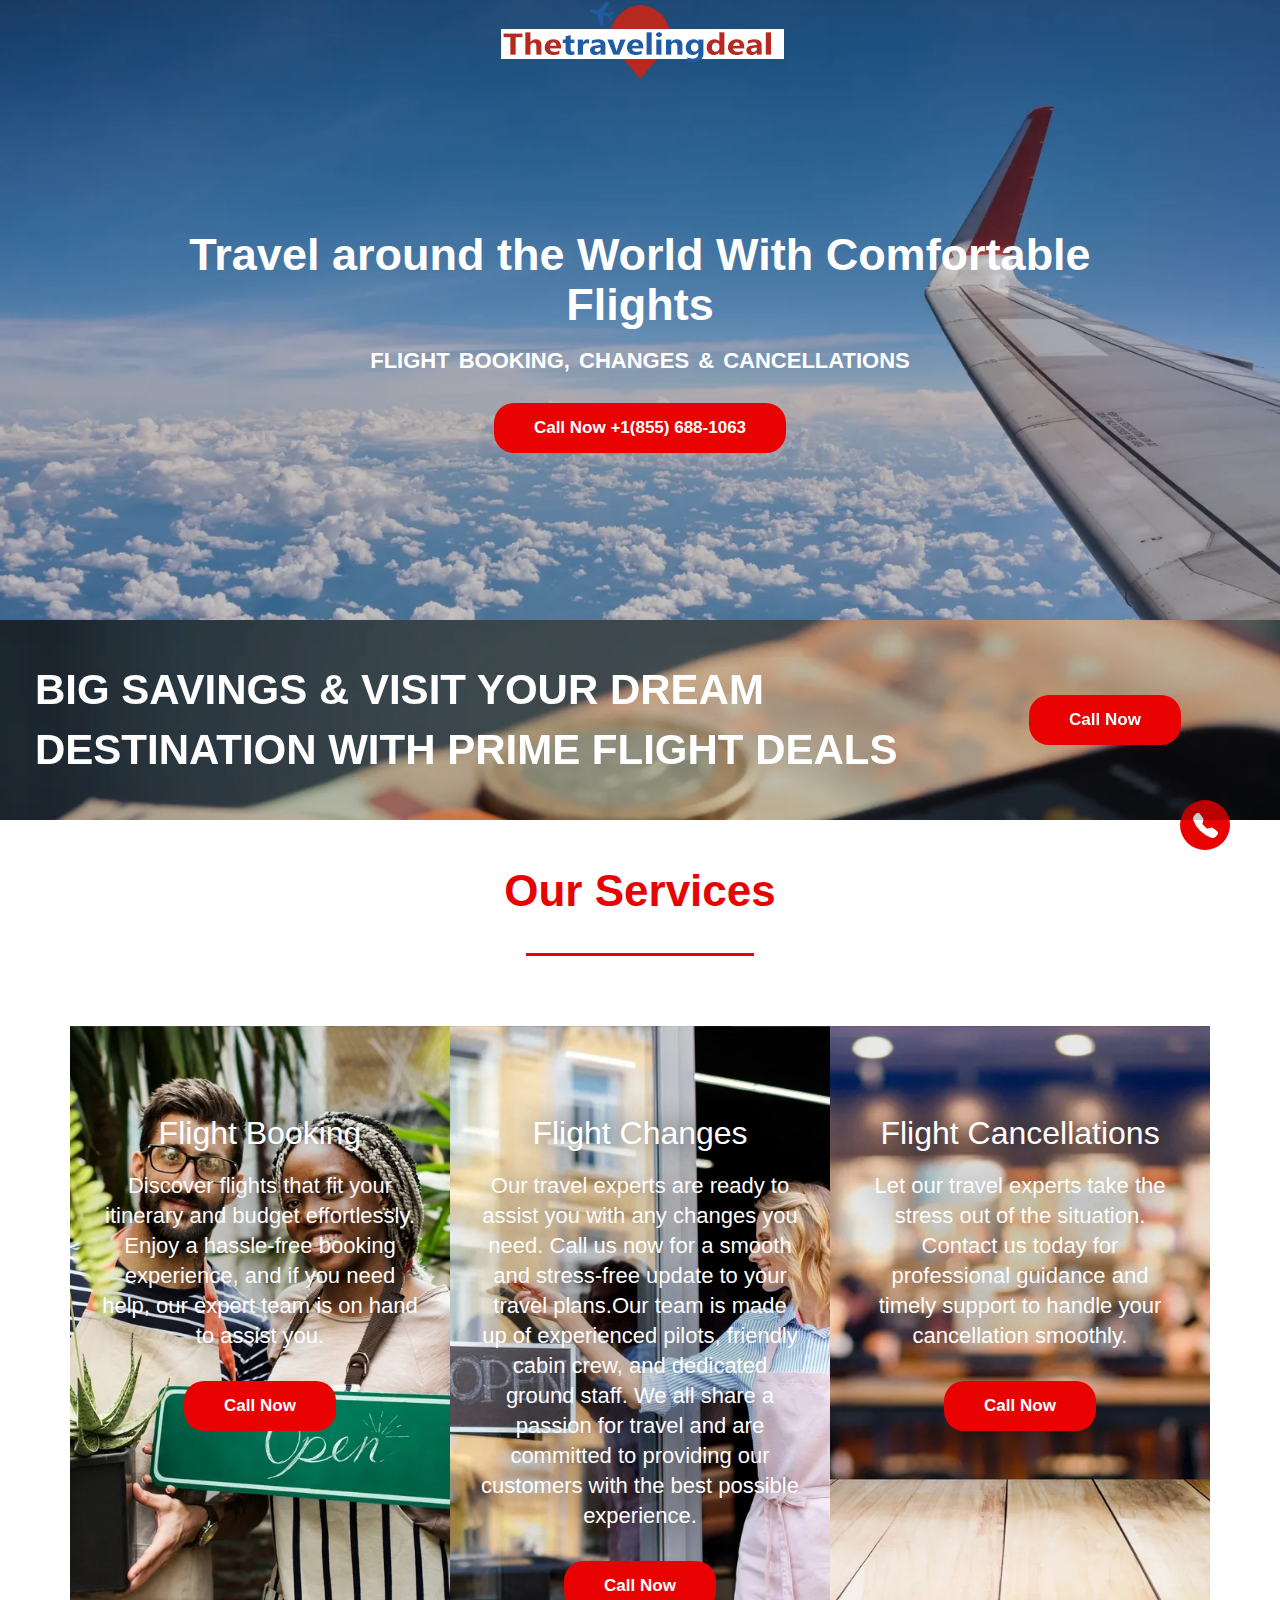
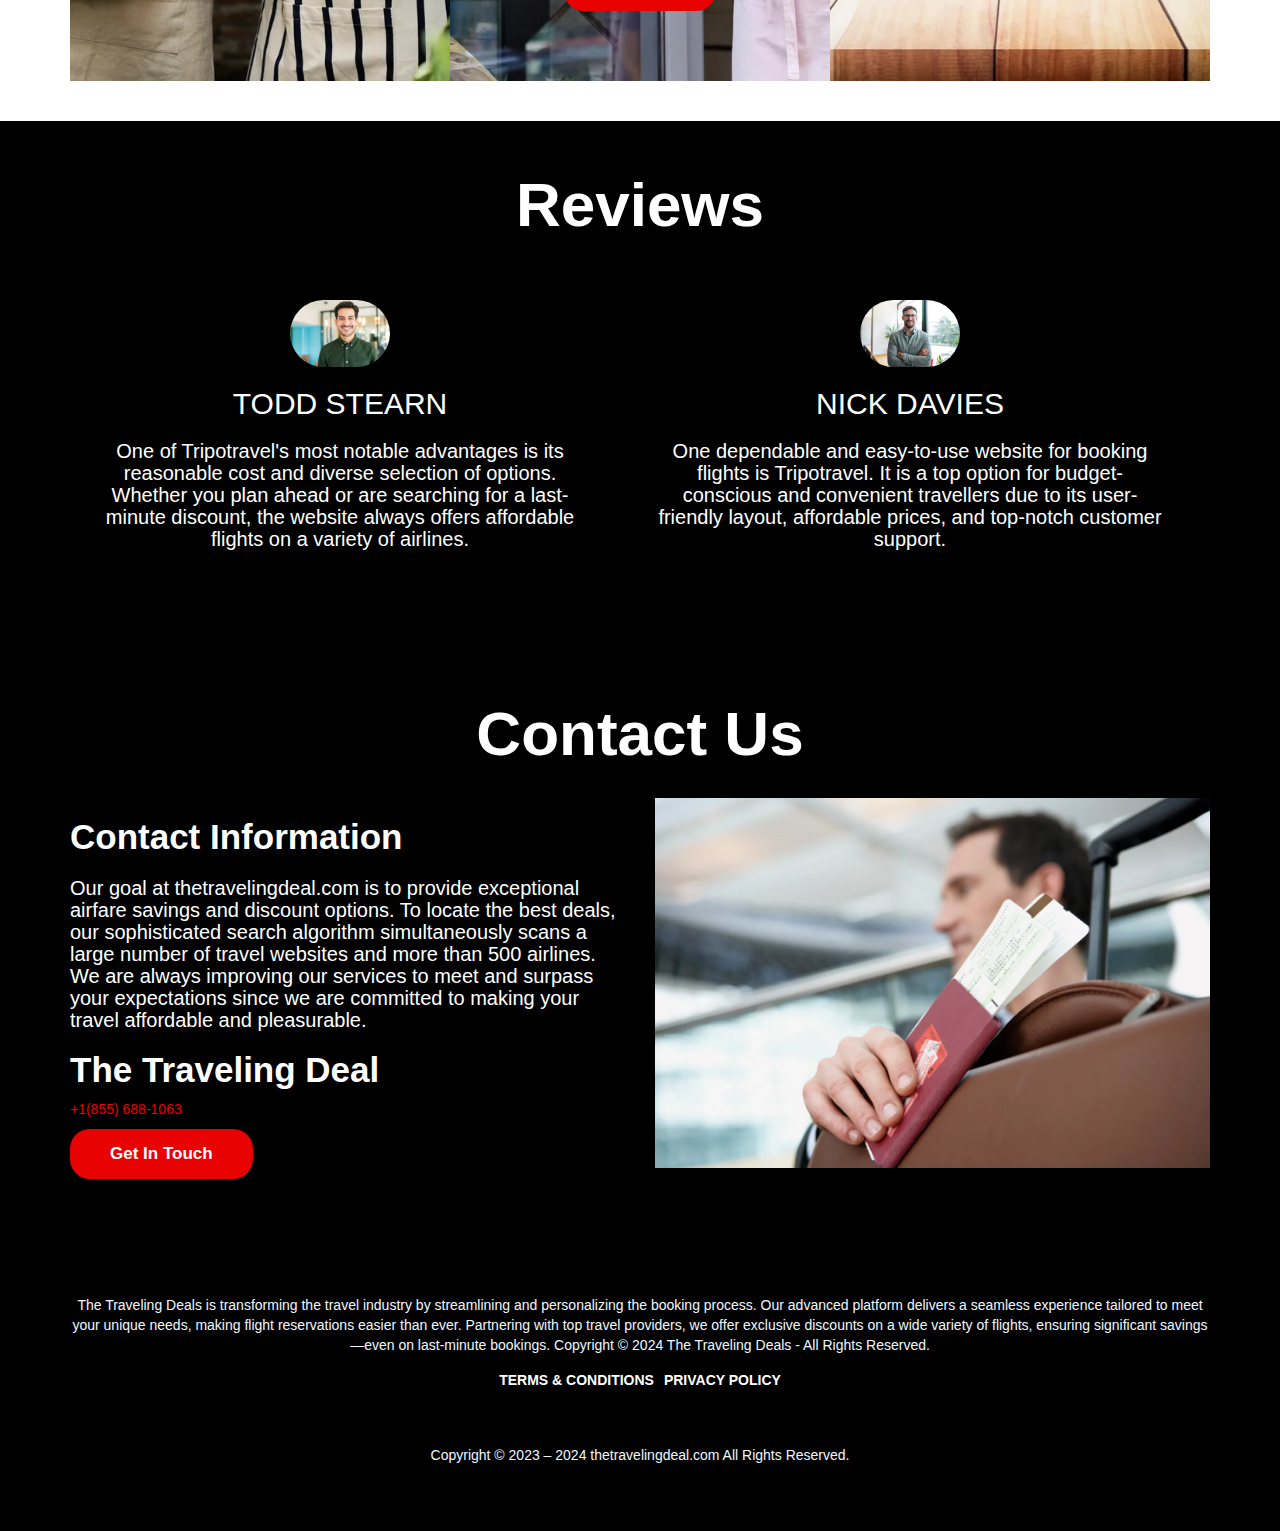
<file: index.html>
<!DOCTYPE html>
<html lang="en">
<head>
  <title>Bootstrap Example</title>
  <meta charset="utf-8">
  <meta name="viewport" content="width=device-width, initial-scale=1">
  <link rel="stylesheet" href="https://maxcdn.bootstrapcdn.com/bootstrap/3.4.1/css/bootstrap.min.css">
  <script src="https://ajax.googleapis.com/ajax/libs/jquery/3.7.1/jquery.min.js"></script>
  <script src="https://maxcdn.bootstrapcdn.com/bootstrap/3.4.1/js/bootstrap.min.js"></script>
  <link rel="stylesheet" href="style.css">


</head>
<body>

<div class="container-fluid hero">
    <div class="content">
        <img src="img/thetravelingdeal-logo.png">
        <h1>
            Travel around the World With Comfortable</br> Flights 
        </h1>
        <h2 style="font-size: 22px; letter-spacing: 0px;">
            FLIGHT BOOKING, CHANGES & CANCELLATIONS
        </h2>
        <a href="tel:+1(855) 688-1063">
            <button>
                Call Now +1(855) 688-1063
            </button>
        </a>
        
    </div>
 
</div>
<div class="container-fluid second-banner">
    <div class="row content2">
        <div class="col-md-9 col-xs-12 prime">
            BIG SAVINGS & VISIT YOUR DREAM DESTINATION WITH PRIME FLIGHT DEALS
        </div>
        <div class="col-md-3 col-xs-12 call">
            <a href="tel:+1(855) 688-1063">
                <button>Call Now</button>
            </a>
        </div>
    </div>
</div>


<div class="container about-us">
    <div class="about">
        Our Services 
    </div>
    <div class="divider">
    </div>
    <div class="row section-new">
        <div class="col-sm-4 our-story">
            <div class="content3">
                <h1>Flight Booking</h1>
            <h3>
                Discover flights that fit your itinerary and budget effortlessly. Enjoy a hassle-free booking experience, and if you need help, our expert team is on hand to assist you.
            </h3>
            <a href="tel:+1(855) 688-1063">
                <button>
                    Call Now
                </button>
            </a>

            </div>
            
        
        </div>
        <div class="col-sm-4 our-story" style="background-image: url(img/3.webp);">
            <div class="content3">
                <h1>Flight Changes</h1>
            <h3>Our travel experts are ready to assist you with any changes you need. Call us now for a smooth and stress-free update to your travel plans.Our team is made up of experienced pilots, friendly cabin crew, and dedicated ground staff. We all share a passion for travel and are committed to providing our customers with the best possible experience.
            </h3>
            <a href="tel:+1(855) 688-1063">
                <button>
                    Call Now
                </button>
            </a>

            </div>
            
        
        </div>
        <div class="col-sm-4 our-story" style="background-image: url(img/4.webp);">
            <div class="content3">
                <h1>Flight Cancellations</h1>
            <h3>
                Let our travel experts take the stress out of the situation. Contact us today for professional guidance and timely support to handle your cancellation smoothly.
            </h3>
            <a href="tel:+1(855) 688-1063">
                <button>
                    Call Now
                </button>
            </a>

            </div>
            
        
        </div>

    </div>
</div>



<section style="background-color: black; text-align: center;">
<div class="container history-us">
    <div class="history">
        Reviews
    </div>
    
    <div class="row tickets">
        <div class="col-sm-6">
            <img src="img/7.jpg" width="100px" style="border-radius: 400px;">
            <div class="content4">
                <h1>TODD STEARN</h1>
            <h3>
                One of Tripotravel's most notable advantages is its reasonable cost and diverse selection of options. Whether you plan ahead or are searching for a last-minute discount, the website always offers affordable flights on a variety of airlines.
            </h3>
            
            </div>
            
        
        </div>
        <div class="col-sm-6 ">
            <img src="img/8.jpg"  width="100px" style="border-radius: 400px;">
            <div class="content4">
                <h1>NICK DAVIES</h1>
            <h3>
                One dependable and easy-to-use website for booking flights is Tripotravel. It is a top option for budget-conscious and convenient travellers due to its user-friendly layout, affordable prices, and top-notch customer support.
            </h3>
            

            </div>
            
        
        </div>

    </div>
</div>
</section>


<section style="background-color: black; text-align: center;">
    <div class="container history-us">
        <div class="history">
            Contact Us
        </div>
        
        <div class="row tickets1">
            <div class="col-sm-6" style="text-align: left;">
                <div class="content4">
                    <h1 style="font-size: 35px; font-weight: 800;">Contact Information</h1>
                <h3>
                    Our goal at thetravelingdeal.com is to provide exceptional airfare savings and discount options. To locate the best deals, our sophisticated search algorithm simultaneously scans a large number of travel websites and more than 500 airlines. We are always improving our services to meet and surpass your expectations since we are committed to making your travel affordable and pleasurable.
                </h3>
                <h1 style="font-size: 35px; font-weight: 800;">The Traveling Deal</h1>
                <p>+1(855) 688-1063</p>
                <a href="tel:+1(855) 688-1063 ">
                    <button>
                        Get In Touch
                    </button>
                </a>
    
                </div>
            
            </div>
            <div class="col-sm-6 ">
                <div class="content3">
                    <img src="img/6.webp" width="100%">
      
                  </div>
                
                
            
            </div>
    
        </div>
    </div>
    </section>
<section class="section-footer" style="text-align: center;">
    <div class="container footer">
        <div class="content-footer">
            <p>
                The Traveling Deals is transforming the travel industry by streamlining and personalizing the booking process. Our advanced platform delivers a seamless experience tailored to meet your unique needs, making flight reservations easier than ever. Partnering with top travel providers, we offer exclusive discounts on a wide variety of flights, ensuring significant savings—even on last-minute bookings. Copyright © 2024 The Traveling Deals - All Rights Reserved.
            </p>
            <div class="" style="display: flex; justify-content: center;">
                <a href="termscondition.html"><div class="yeh">Terms & Conditions</div></a>
                <a href="privacypolicy.html"><div class="yeh">Privacy Policy</div></a>
            </div>
            <div style="padding-top: 50px;">
                <p>Copyright © 2023 – 2024 thetravelingdeal.com All Rights Reserved.</p>
            

            </div>
           
          

            
        </div>
     
    </div>

</section>
<a href="tel:+1(855) 688-1063">
<div  class="footer-bottom">
    <svg xmlns="http://www.w3.org/2000/svg" width="16" height="16" fill="currentColor" class="bi bi-telephone-fill" viewBox="0 0 16 16">
        <path fill-rule="evenodd" d="M1.885.511a1.745 1.745 0 0 1 2.61.163L6.29 2.98c.329.423.445.974.315 1.494l-.547 2.19a.68.68 0 0 0 .178.643l2.457 2.457a.68.68 0 0 0 .644.178l2.189-.547a1.75 1.75 0 0 1 1.494.315l2.306 1.794c.829.645.905 1.87.163 2.611l-1.034 1.034c-.74.74-1.846 1.065-2.877.702a18.6 18.6 0 0 1-7.01-4.42 18.6 18.6 0 0 1-4.42-7.009c-.362-1.03-.037-2.137.703-2.877z"/>
      </svg>
</div>
</a>



<!-- Popup Overlay -->
<div id="popupOverlay">
    <div id="popupBox">
      <!-- Popup Header -->
      <div id="popupHeader">
        AIRLINES RESERVATIONS!!
        <span id="closeIcon">&times;</span>
      </div>

      <!-- Popup Image and Content -->
      <div id="popupContent">
        <img src="img/9.png" alt="Agent Image" class="popupImage">
        <h1>FLIGHTS RESERVATION, CHANGE AND CANCELLATION</h1>
        <img src="img/call.gif" alt="Agent Image" class="popupImage">
        <p id="exclusiveOffer">EXCLUSIVE PHONE ONLY DEALS</p>
        <a href="tel:+1(866) 864-7365" class="phoneButton">📞 +1(866) 864-7365</a>
      </div>

      <!-- Popup Footer -->
      <div id="popupFooter">
        BOOK FLIGHT 📞 +1(866) 864-7365
      </div>
    </div>
  </div>
  <script>
    // Show the popup after 5 seconds
    window.onload = function() {
      setTimeout(function() {
        document.getElementById("popupOverlay").style.display = "block";
      }, 5000); // 5000 ms = 5 seconds
    };

    // Close the popup when the close icon is clicked
    document.getElementById("closeIcon").onclick = function() {
      document.getElementById("popupOverlay").style.display = "none";
    };
  </script>



</body>
</html>
</file>
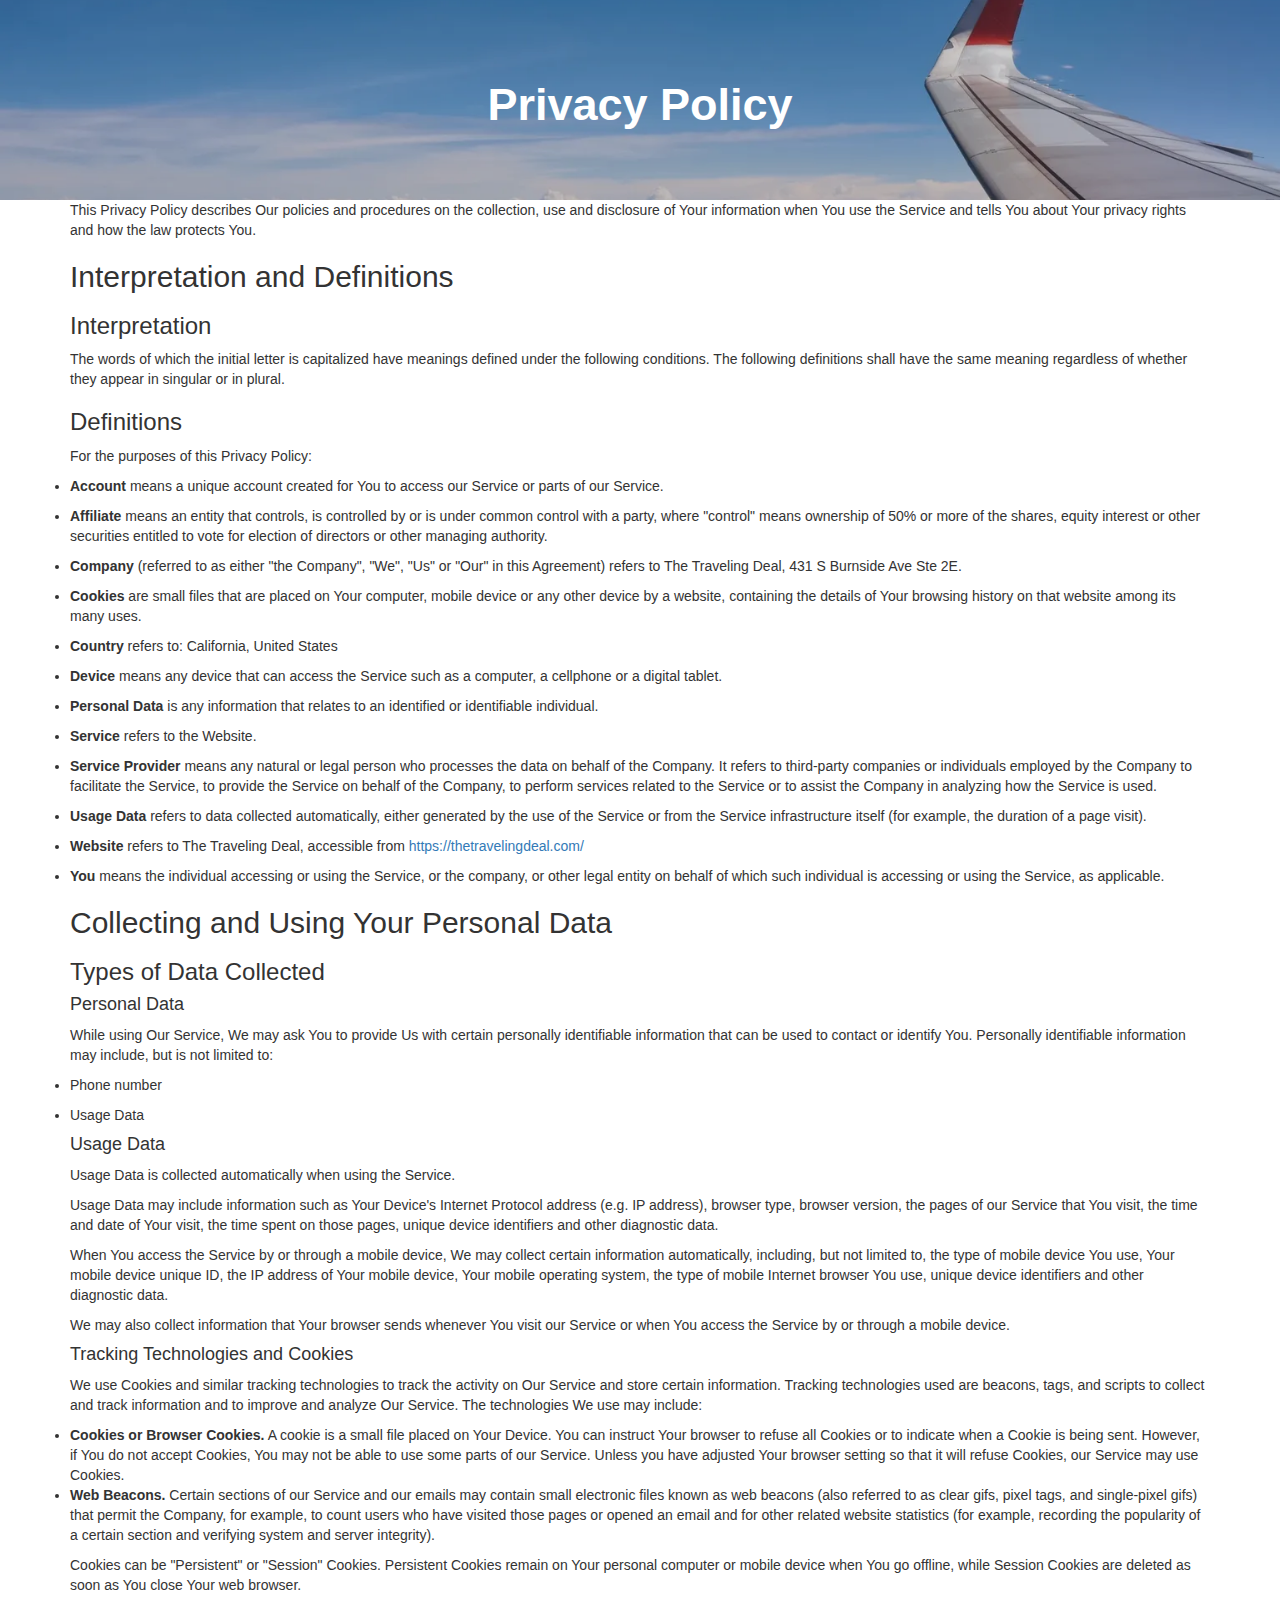
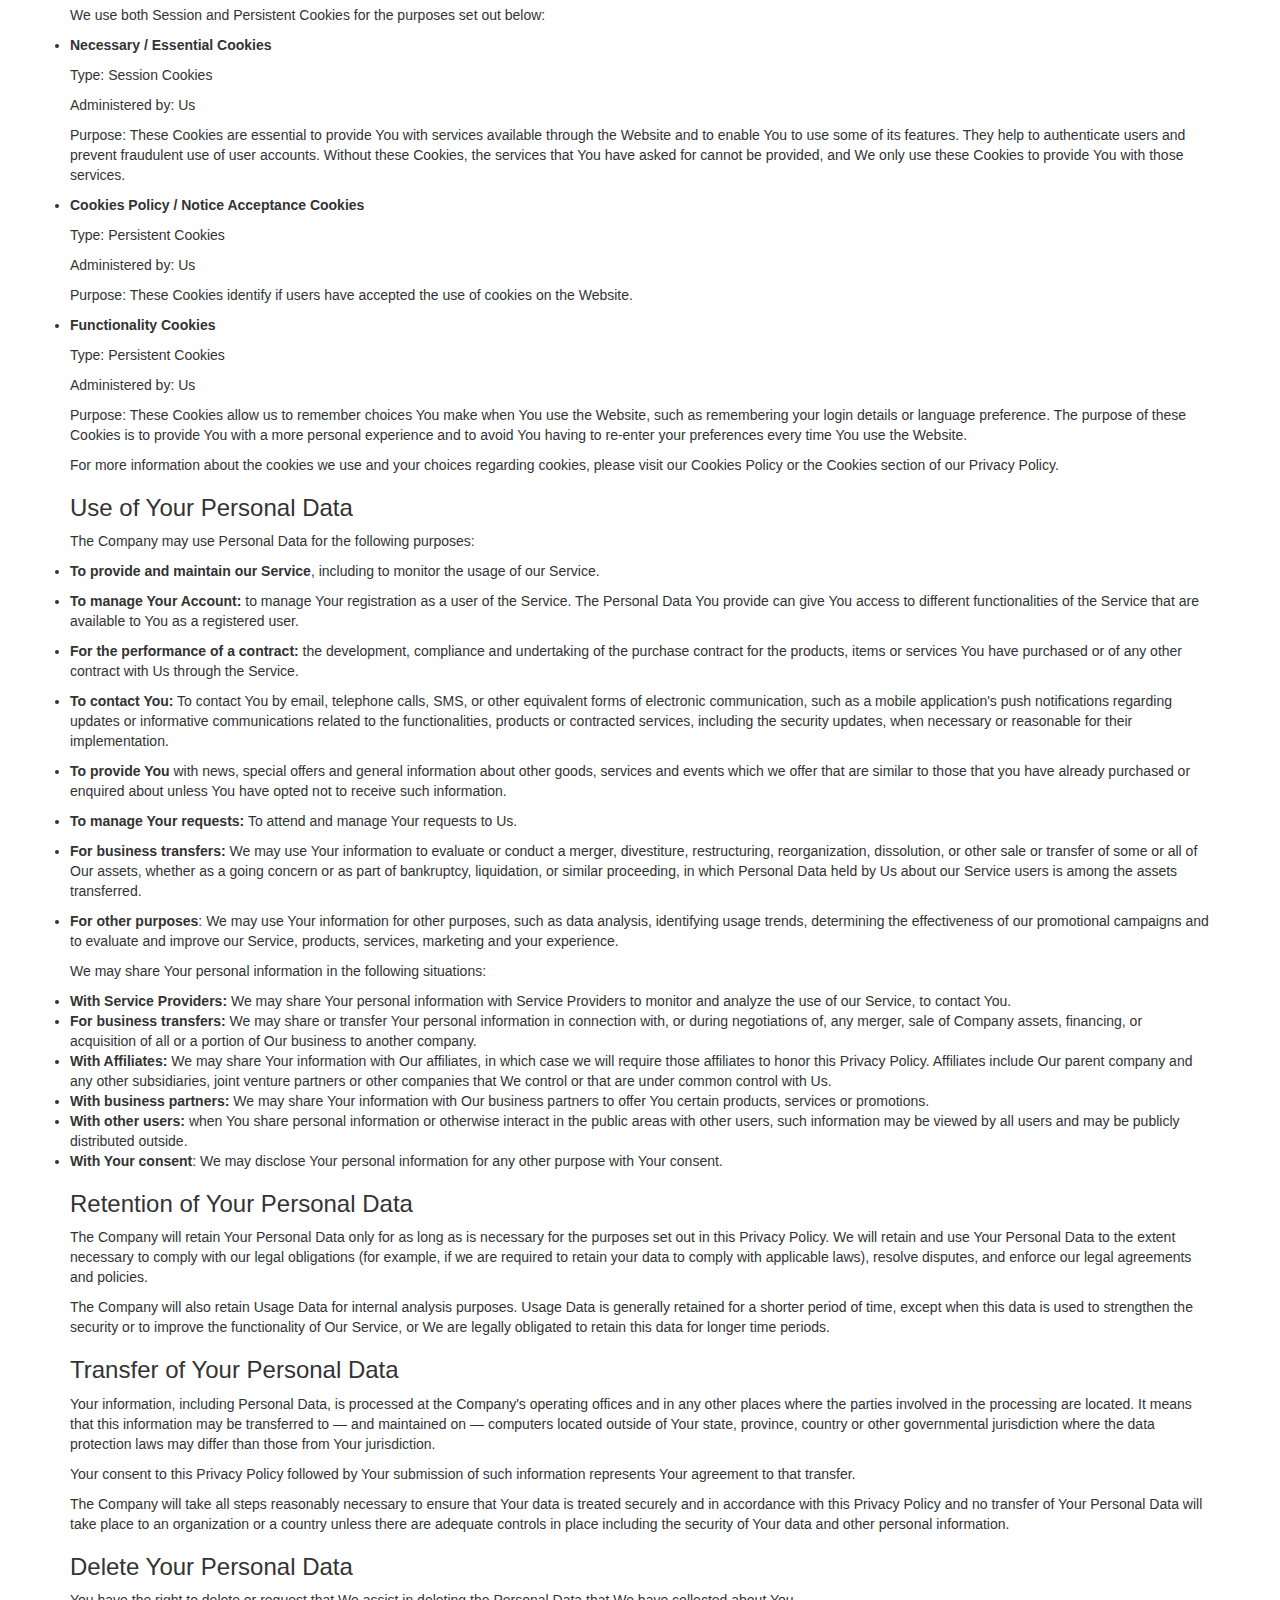
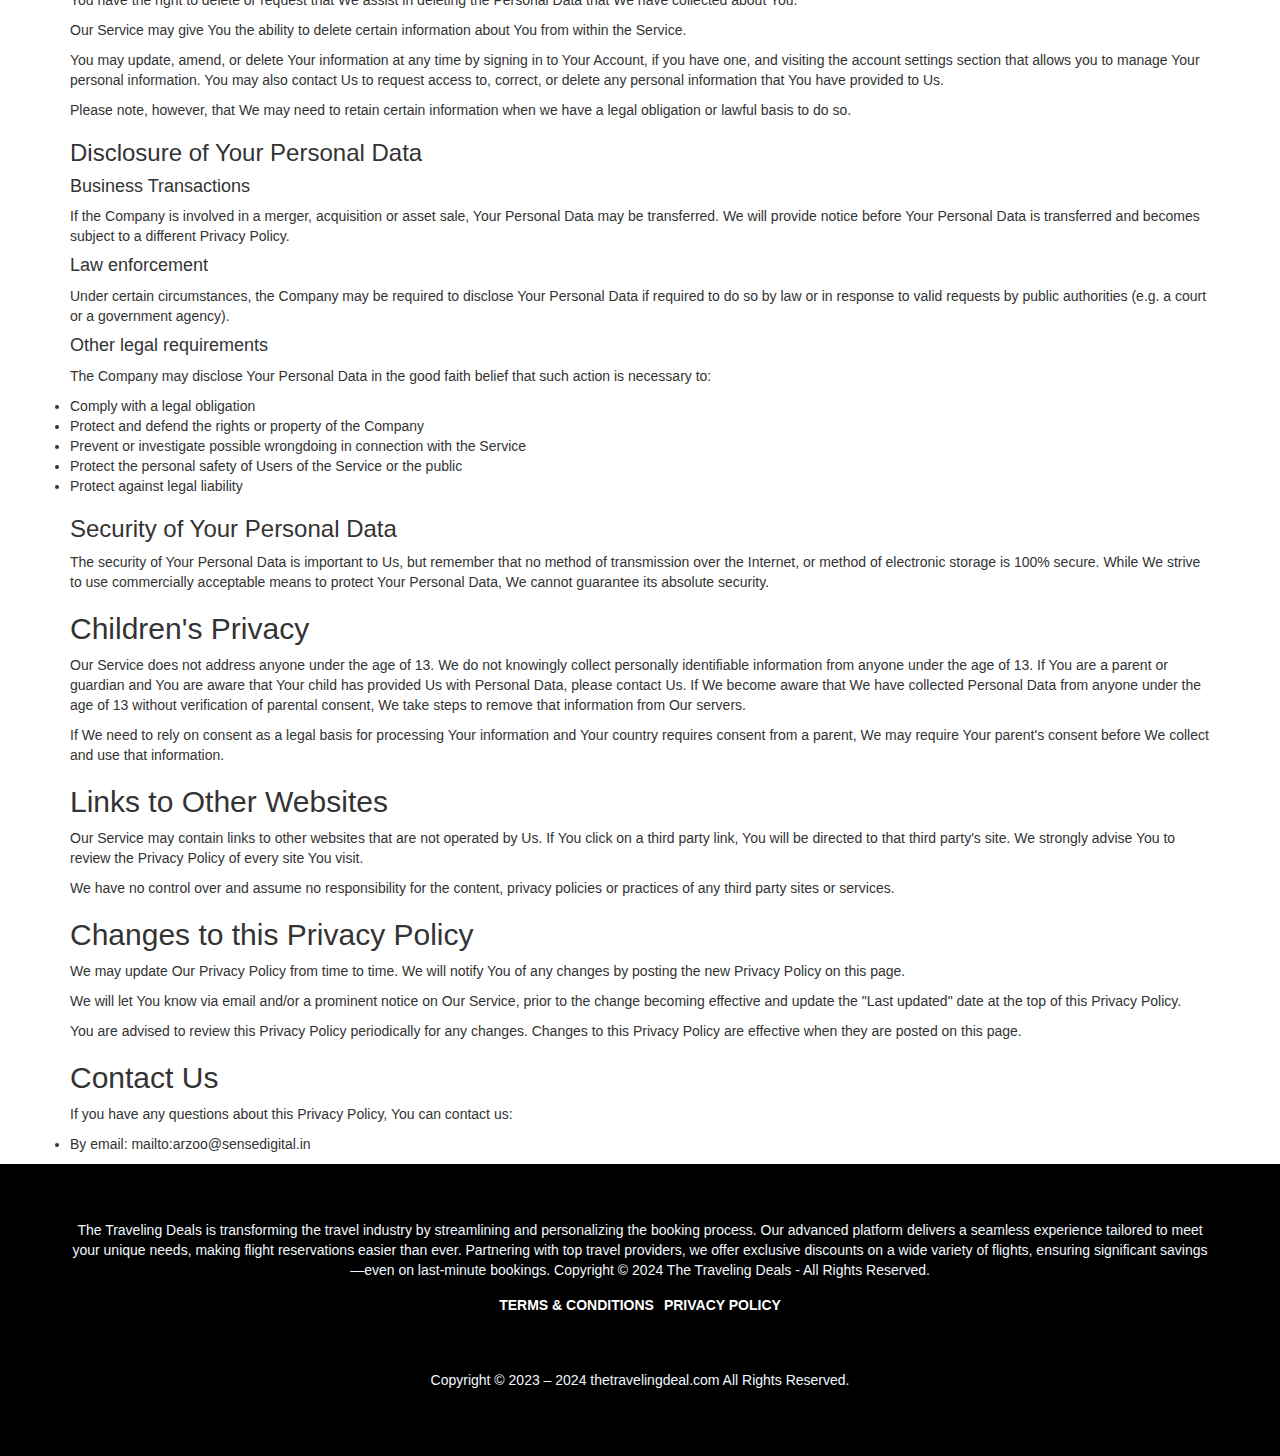
<file: privacypolicy.html>
<!DOCTYPE html>
<html lang="en">
<head>
  <title>Bootstrap Example</title>
  <meta charset="utf-8">
  <meta name="viewport" content="width=device-width, initial-scale=1">
  <link rel="stylesheet" href="https://maxcdn.bootstrapcdn.com/bootstrap/3.4.1/css/bootstrap.min.css">
  <script src="https://ajax.googleapis.com/ajax/libs/jquery/3.7.1/jquery.min.js"></script>
  <script src="https://maxcdn.bootstrapcdn.com/bootstrap/3.4.1/js/bootstrap.min.js"></script>
  <link rel="stylesheet" href="style.css">
</head>
<body>

<div class="container-fluid terms">
    <div class="conditions">
       
        <h1>
            Privacy Policy
        </h1>
       
    </div>
 
</div>

<div class="container">
    
<p>This Privacy Policy describes Our policies and procedures on the collection, use and disclosure of Your information when You use the Service and tells You about Your privacy rights and how the law protects You.</p>
<h2>Interpretation and Definitions</h2>
<h3>Interpretation</h3>
<p>The words of which the initial letter is capitalized have meanings defined under the following conditions. The following definitions shall have the same meaning regardless of whether they appear in singular or in plural.</p>
<h3>Definitions</h3>
<p>For the purposes of this Privacy Policy:</p>
<ul>
<li>
<p><strong>Account</strong> means a unique account created for You to access our Service or parts of our Service.</p>
</li>
<li>
<p><strong>Affiliate</strong> means an entity that controls, is controlled by or is under common control with a party, where &quot;control&quot; means ownership of 50% or more of the shares, equity interest or other securities entitled to vote for election of directors or other managing authority.</p>
</li>
<li>
<p><strong>Company</strong> (referred to as either &quot;the Company&quot;, &quot;We&quot;, &quot;Us&quot; or &quot;Our&quot; in this Agreement) refers to The Traveling Deal, 431 S Burnside Ave Ste 2E.</p>
</li>
<li>
<p><strong>Cookies</strong> are small files that are placed on Your computer, mobile device or any other device by a website, containing the details of Your browsing history on that website among its many uses.</p>
</li>
<li>
<p><strong>Country</strong> refers to: California,  United States</p>
</li>
<li>
<p><strong>Device</strong> means any device that can access the Service such as a computer, a cellphone or a digital tablet.</p>
</li>
<li>
<p><strong>Personal Data</strong> is any information that relates to an identified or identifiable individual.</p>
</li>
<li>
<p><strong>Service</strong> refers to the Website.</p>
</li>
<li>
<p><strong>Service Provider</strong> means any natural or legal person who processes the data on behalf of the Company. It refers to third-party companies or individuals employed by the Company to facilitate the Service, to provide the Service on behalf of the Company, to perform services related to the Service or to assist the Company in analyzing how the Service is used.</p>
</li>
<li>
<p><strong>Usage Data</strong> refers to data collected automatically, either generated by the use of the Service or from the Service infrastructure itself (for example, the duration of a page visit).</p>
</li>
<li>
<p><strong>Website</strong> refers to The Traveling Deal, accessible from <a href="https://thetravelingdeal.com/" rel="external nofollow noopener" target="_blank">https://thetravelingdeal.com/</a></p>
</li>
<li>
<p><strong>You</strong> means the individual accessing or using the Service, or the company, or other legal entity on behalf of which such individual is accessing or using the Service, as applicable.</p>
</li>
</ul>
<h2>Collecting and Using Your Personal Data</h2>
<h3>Types of Data Collected</h3>
<h4>Personal Data</h4>
<p>While using Our Service, We may ask You to provide Us with certain personally identifiable information that can be used to contact or identify You. Personally identifiable information may include, but is not limited to:</p>
<ul>
<li>
<p>Phone number</p>
</li>
<li>
<p>Usage Data</p>
</li>
</ul>
<h4>Usage Data</h4>
<p>Usage Data is collected automatically when using the Service.</p>
<p>Usage Data may include information such as Your Device's Internet Protocol address (e.g. IP address), browser type, browser version, the pages of our Service that You visit, the time and date of Your visit, the time spent on those pages, unique device identifiers and other diagnostic data.</p>
<p>When You access the Service by or through a mobile device, We may collect certain information automatically, including, but not limited to, the type of mobile device You use, Your mobile device unique ID, the IP address of Your mobile device, Your mobile operating system, the type of mobile Internet browser You use, unique device identifiers and other diagnostic data.</p>
<p>We may also collect information that Your browser sends whenever You visit our Service or when You access the Service by or through a mobile device.</p>
<h4>Tracking Technologies and Cookies</h4>
<p>We use Cookies and similar tracking technologies to track the activity on Our Service and store certain information. Tracking technologies used are beacons, tags, and scripts to collect and track information and to improve and analyze Our Service. The technologies We use may include:</p>
<ul>
<li><strong>Cookies or Browser Cookies.</strong> A cookie is a small file placed on Your Device. You can instruct Your browser to refuse all Cookies or to indicate when a Cookie is being sent. However, if You do not accept Cookies, You may not be able to use some parts of our Service. Unless you have adjusted Your browser setting so that it will refuse Cookies, our Service may use Cookies.</li>
<li><strong>Web Beacons.</strong> Certain sections of our Service and our emails may contain small electronic files known as web beacons (also referred to as clear gifs, pixel tags, and single-pixel gifs) that permit the Company, for example, to count users who have visited those pages or opened an email and for other related website statistics (for example, recording the popularity of a certain section and verifying system and server integrity).</li>
</ul>
<p>Cookies can be &quot;Persistent&quot; or &quot;Session&quot; Cookies. Persistent Cookies remain on Your personal computer or mobile device when You go offline, while Session Cookies are deleted as soon as You close Your web browser.</p>
<p>We use both Session and Persistent Cookies for the purposes set out below:</p>
<ul>
<li>
<p><strong>Necessary / Essential Cookies</strong></p>
<p>Type: Session Cookies</p>
<p>Administered by: Us</p>
<p>Purpose: These Cookies are essential to provide You with services available through the Website and to enable You to use some of its features. They help to authenticate users and prevent fraudulent use of user accounts. Without these Cookies, the services that You have asked for cannot be provided, and We only use these Cookies to provide You with those services.</p>
</li>
<li>
<p><strong>Cookies Policy / Notice Acceptance Cookies</strong></p>
<p>Type: Persistent Cookies</p>
<p>Administered by: Us</p>
<p>Purpose: These Cookies identify if users have accepted the use of cookies on the Website.</p>
</li>
<li>
<p><strong>Functionality Cookies</strong></p>
<p>Type: Persistent Cookies</p>
<p>Administered by: Us</p>
<p>Purpose: These Cookies allow us to remember choices You make when You use the Website, such as remembering your login details or language preference. The purpose of these Cookies is to provide You with a more personal experience and to avoid You having to re-enter your preferences every time You use the Website.</p>
</li>
</ul>
<p>For more information about the cookies we use and your choices regarding cookies, please visit our Cookies Policy or the Cookies section of our Privacy Policy.</p>
<h3>Use of Your Personal Data</h3>
<p>The Company may use Personal Data for the following purposes:</p>
<ul>
<li>
<p><strong>To provide and maintain our Service</strong>, including to monitor the usage of our Service.</p>
</li>
<li>
<p><strong>To manage Your Account:</strong> to manage Your registration as a user of the Service. The Personal Data You provide can give You access to different functionalities of the Service that are available to You as a registered user.</p>
</li>
<li>
<p><strong>For the performance of a contract:</strong> the development, compliance and undertaking of the purchase contract for the products, items or services You have purchased or of any other contract with Us through the Service.</p>
</li>
<li>
<p><strong>To contact You:</strong> To contact You by email, telephone calls, SMS, or other equivalent forms of electronic communication, such as a mobile application's push notifications regarding updates or informative communications related to the functionalities, products or contracted services, including the security updates, when necessary or reasonable for their implementation.</p>
</li>
<li>
<p><strong>To provide You</strong> with news, special offers and general information about other goods, services and events which we offer that are similar to those that you have already purchased or enquired about unless You have opted not to receive such information.</p>
</li>
<li>
<p><strong>To manage Your requests:</strong> To attend and manage Your requests to Us.</p>
</li>
<li>
<p><strong>For business transfers:</strong> We may use Your information to evaluate or conduct a merger, divestiture, restructuring, reorganization, dissolution, or other sale or transfer of some or all of Our assets, whether as a going concern or as part of bankruptcy, liquidation, or similar proceeding, in which Personal Data held by Us about our Service users is among the assets transferred.</p>
</li>
<li>
<p><strong>For other purposes</strong>: We may use Your information for other purposes, such as data analysis, identifying usage trends, determining the effectiveness of our promotional campaigns and to evaluate and improve our Service, products, services, marketing and your experience.</p>
</li>
</ul>
<p>We may share Your personal information in the following situations:</p>
<ul>
<li><strong>With Service Providers:</strong> We may share Your personal information with Service Providers to monitor and analyze the use of our Service,  to contact You.</li>
<li><strong>For business transfers:</strong> We may share or transfer Your personal information in connection with, or during negotiations of, any merger, sale of Company assets, financing, or acquisition of all or a portion of Our business to another company.</li>
<li><strong>With Affiliates:</strong> We may share Your information with Our affiliates, in which case we will require those affiliates to honor this Privacy Policy. Affiliates include Our parent company and any other subsidiaries, joint venture partners or other companies that We control or that are under common control with Us.</li>
<li><strong>With business partners:</strong> We may share Your information with Our business partners to offer You certain products, services or promotions.</li>
<li><strong>With other users:</strong> when You share personal information or otherwise interact in the public areas with other users, such information may be viewed by all users and may be publicly distributed outside.</li>
<li><strong>With Your consent</strong>: We may disclose Your personal information for any other purpose with Your consent.</li>
</ul>
<h3>Retention of Your Personal Data</h3>
<p>The Company will retain Your Personal Data only for as long as is necessary for the purposes set out in this Privacy Policy. We will retain and use Your Personal Data to the extent necessary to comply with our legal obligations (for example, if we are required to retain your data to comply with applicable laws), resolve disputes, and enforce our legal agreements and policies.</p>
<p>The Company will also retain Usage Data for internal analysis purposes. Usage Data is generally retained for a shorter period of time, except when this data is used to strengthen the security or to improve the functionality of Our Service, or We are legally obligated to retain this data for longer time periods.</p>
<h3>Transfer of Your Personal Data</h3>
<p>Your information, including Personal Data, is processed at the Company's operating offices and in any other places where the parties involved in the processing are located. It means that this information may be transferred to — and maintained on — computers located outside of Your state, province, country or other governmental jurisdiction where the data protection laws may differ than those from Your jurisdiction.</p>
<p>Your consent to this Privacy Policy followed by Your submission of such information represents Your agreement to that transfer.</p>
<p>The Company will take all steps reasonably necessary to ensure that Your data is treated securely and in accordance with this Privacy Policy and no transfer of Your Personal Data will take place to an organization or a country unless there are adequate controls in place including the security of Your data and other personal information.</p>
<h3>Delete Your Personal Data</h3>
<p>You have the right to delete or request that We assist in deleting the Personal Data that We have collected about You.</p>
<p>Our Service may give You the ability to delete certain information about You from within the Service.</p>
<p>You may update, amend, or delete Your information at any time by signing in to Your Account, if you have one, and visiting the account settings section that allows you to manage Your personal information. You may also contact Us to request access to, correct, or delete any personal information that You have provided to Us.</p>
<p>Please note, however, that We may need to retain certain information when we have a legal obligation or lawful basis to do so.</p>
<h3>Disclosure of Your Personal Data</h3>
<h4>Business Transactions</h4>
<p>If the Company is involved in a merger, acquisition or asset sale, Your Personal Data may be transferred. We will provide notice before Your Personal Data is transferred and becomes subject to a different Privacy Policy.</p>
<h4>Law enforcement</h4>
<p>Under certain circumstances, the Company may be required to disclose Your Personal Data if required to do so by law or in response to valid requests by public authorities (e.g. a court or a government agency).</p>
<h4>Other legal requirements</h4>
<p>The Company may disclose Your Personal Data in the good faith belief that such action is necessary to:</p>
<ul>
<li>Comply with a legal obligation</li>
<li>Protect and defend the rights or property of the Company</li>
<li>Prevent or investigate possible wrongdoing in connection with the Service</li>
<li>Protect the personal safety of Users of the Service or the public</li>
<li>Protect against legal liability</li>
</ul>
<h3>Security of Your Personal Data</h3>
<p>The security of Your Personal Data is important to Us, but remember that no method of transmission over the Internet, or method of electronic storage is 100% secure. While We strive to use commercially acceptable means to protect Your Personal Data, We cannot guarantee its absolute security.</p>
<h2>Children's Privacy</h2>
<p>Our Service does not address anyone under the age of 13. We do not knowingly collect personally identifiable information from anyone under the age of 13. If You are a parent or guardian and You are aware that Your child has provided Us with Personal Data, please contact Us. If We become aware that We have collected Personal Data from anyone under the age of 13 without verification of parental consent, We take steps to remove that information from Our servers.</p>
<p>If We need to rely on consent as a legal basis for processing Your information and Your country requires consent from a parent, We may require Your parent's consent before We collect and use that information.</p>
<h2>Links to Other Websites</h2>
<p>Our Service may contain links to other websites that are not operated by Us. If You click on a third party link, You will be directed to that third party's site. We strongly advise You to review the Privacy Policy of every site You visit.</p>
<p>We have no control over and assume no responsibility for the content, privacy policies or practices of any third party sites or services.</p>
<h2>Changes to this Privacy Policy</h2>
<p>We may update Our Privacy Policy from time to time. We will notify You of any changes by posting the new Privacy Policy on this page.</p>
<p>We will let You know via email and/or a prominent notice on Our Service, prior to the change becoming effective and update the &quot;Last updated&quot; date at the top of this Privacy Policy.</p>
<p>You are advised to review this Privacy Policy periodically for any changes. Changes to this Privacy Policy are effective when they are posted on this page.</p>
<h2>Contact Us</h2>
<p>If you have any questions about this Privacy Policy, You can contact us:</p>
<ul>
<li>By email: mailto:arzoo@sensedigital.in</li>
</ul>

</div>

<section class="section-footer" style="text-align: center;">
    <div class="container footer">
        <div class="content-footer">
            <p>
                The Traveling Deals is transforming the travel industry by streamlining and personalizing the booking process. Our advanced platform delivers a seamless experience tailored to meet your unique needs, making flight reservations easier than ever. Partnering with top travel providers, we offer exclusive discounts on a wide variety of flights, ensuring significant savings—even on last-minute bookings. Copyright © 2024 The Traveling Deals - All Rights Reserved.
            </p>
            <div class="" style="display: flex; justify-content: center;">
                <a href="termscondition.html"><div class="yeh">Terms & Conditions</div></a>
                <a href="privacypolicy.html"><div class="yeh">Privacy Policy</div></a>
            </div>
            <div style="padding-top: 50px;">
                <p>Copyright © 2023 – 2024 thetravelingdeal.com All Rights Reserved.</p>
            

            </div>
           
          

            
        </div>
     
    </div>

</section>


</body>
</html>
</file>
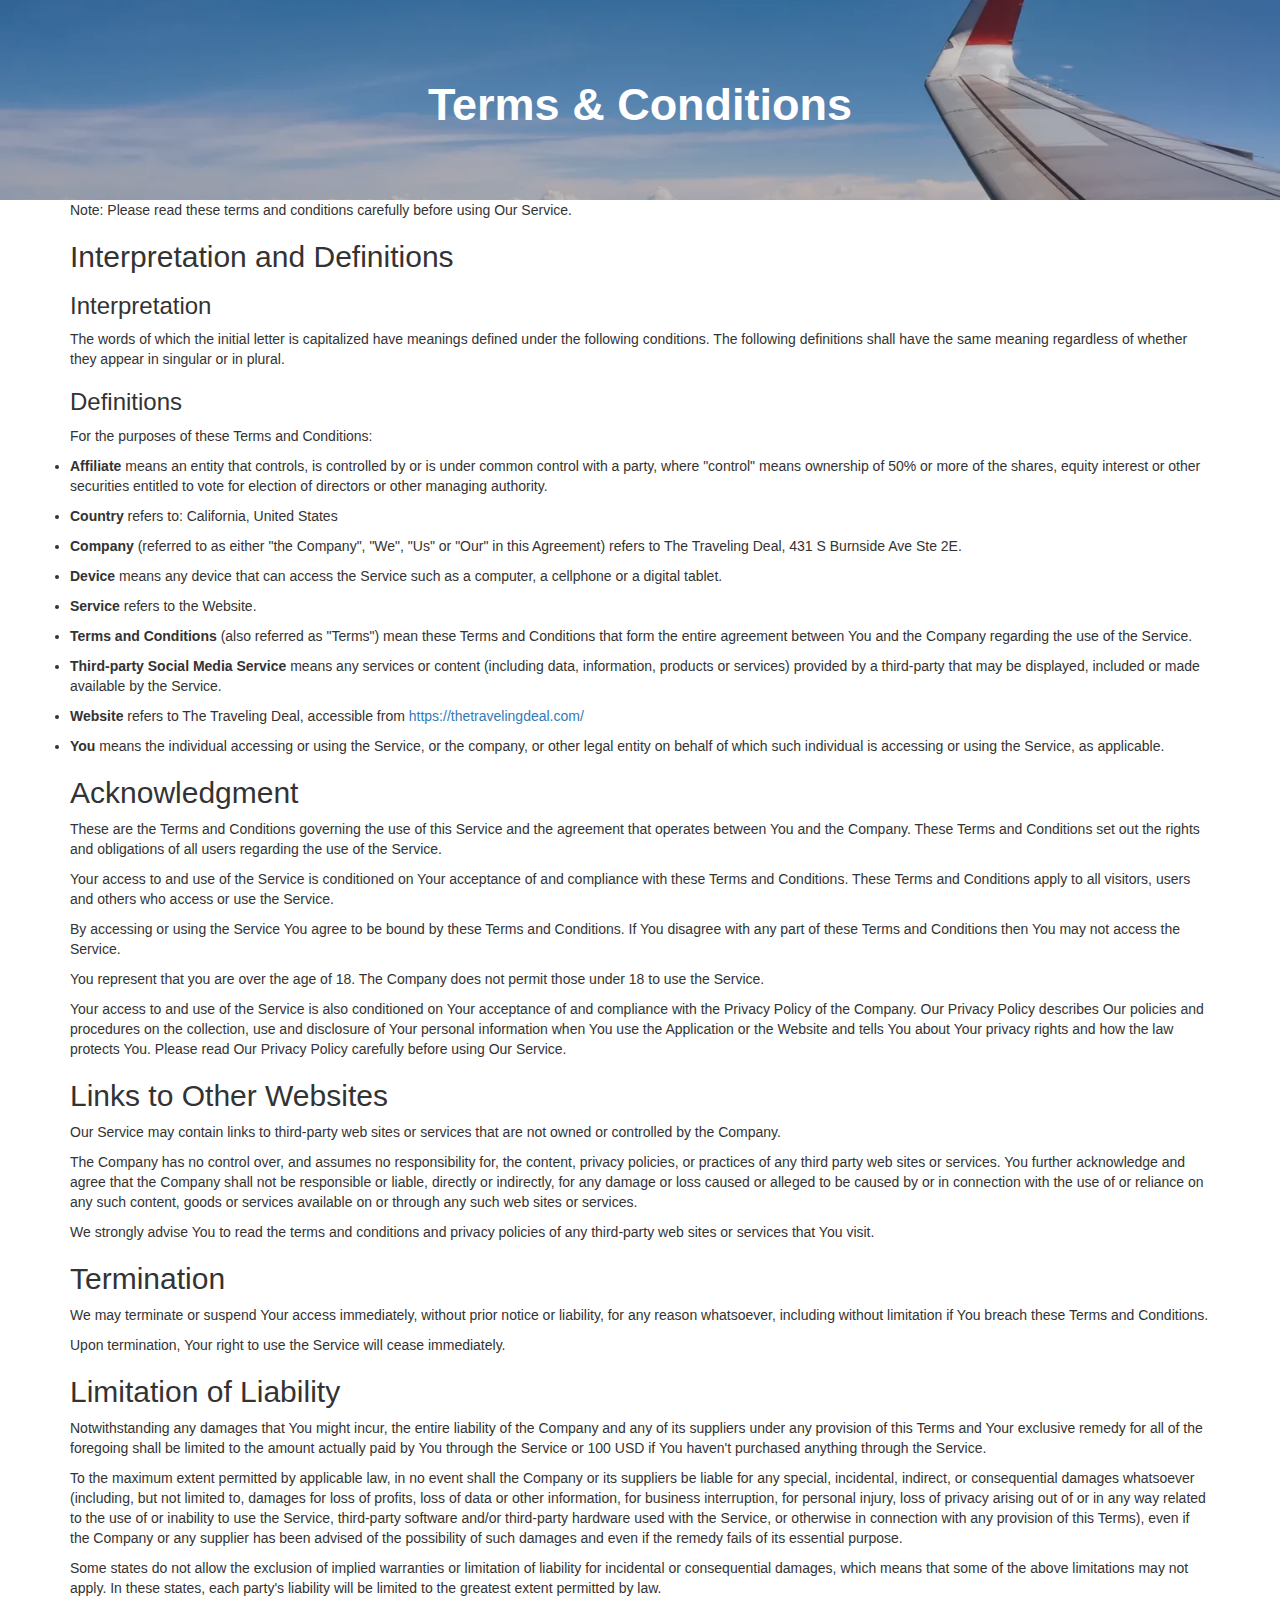
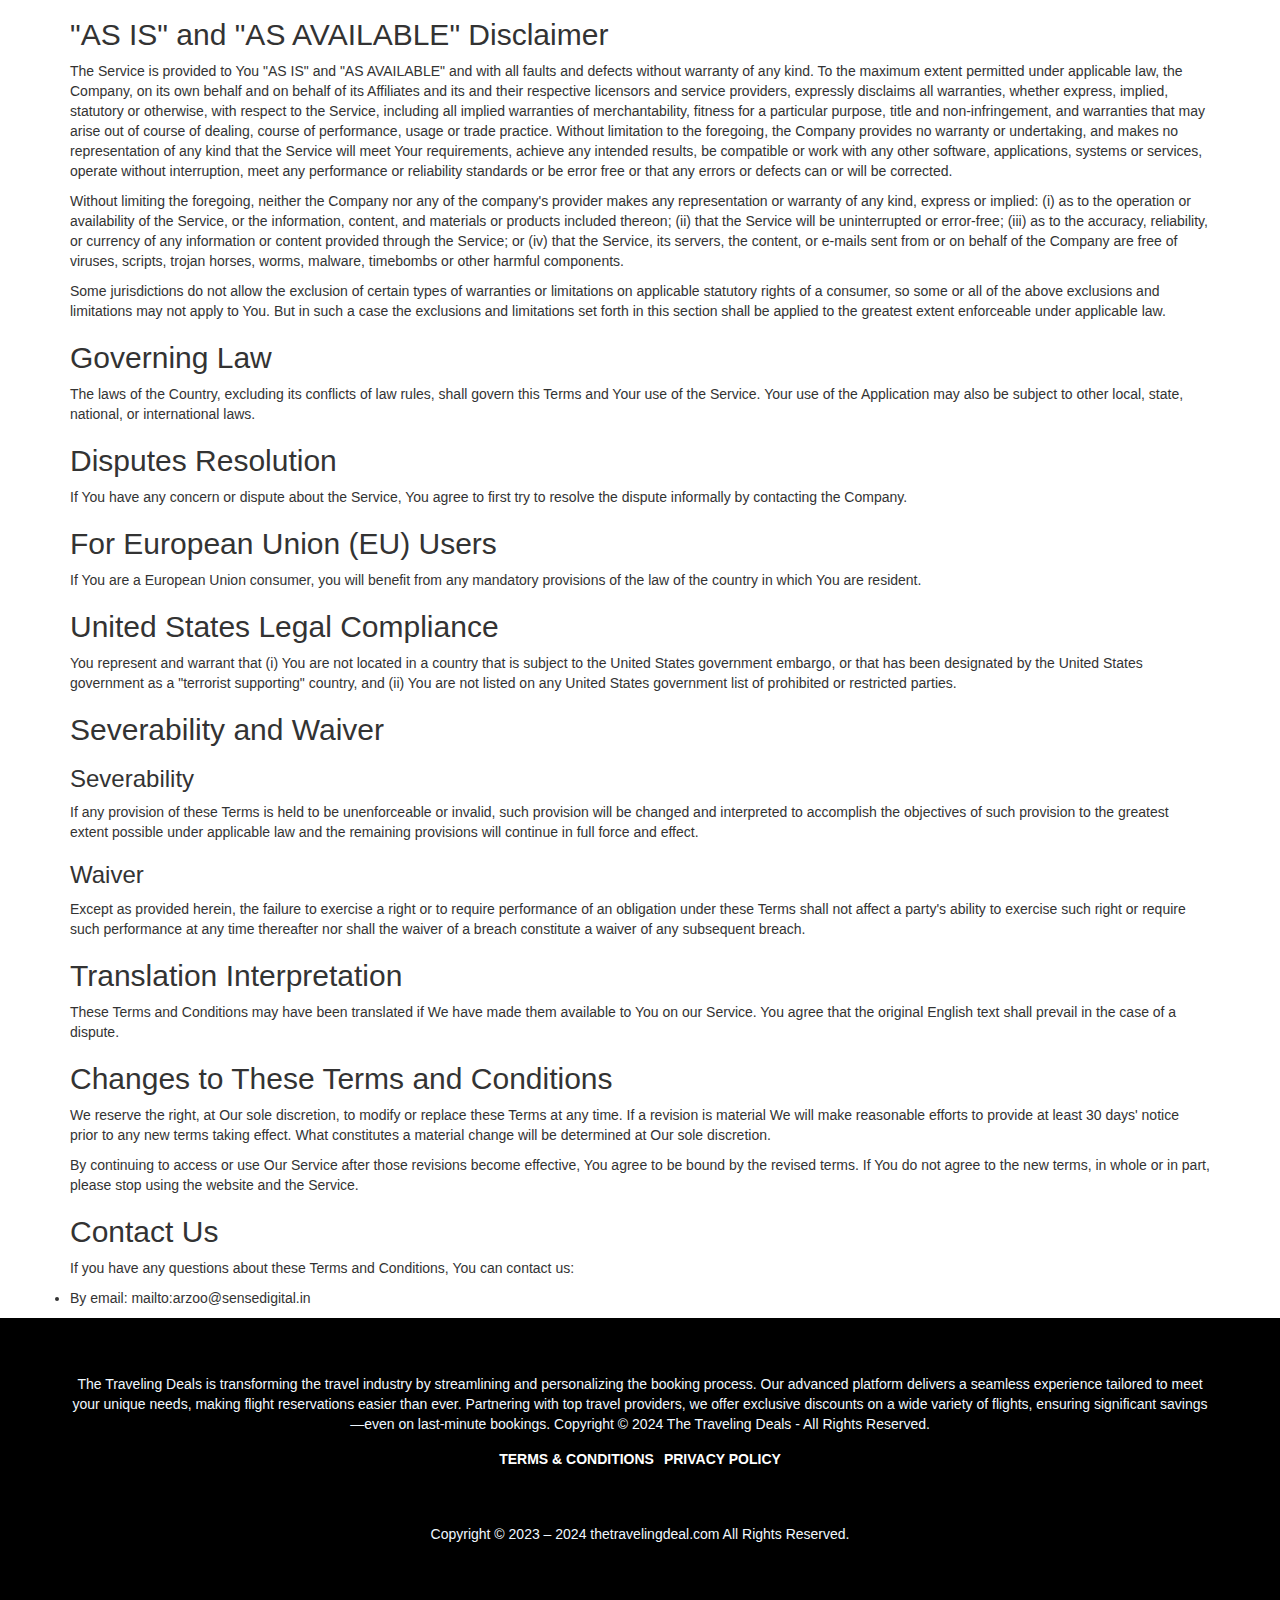
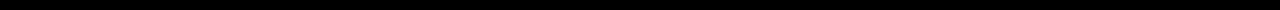
<file: termscondition.html>
<!DOCTYPE html>
<html lang="en">
<head>
  <title>Bootstrap Example</title>
  <meta charset="utf-8">
  <meta name="viewport" content="width=device-width, initial-scale=1">
  <link rel="stylesheet" href="https://maxcdn.bootstrapcdn.com/bootstrap/3.4.1/css/bootstrap.min.css">
  <script src="https://ajax.googleapis.com/ajax/libs/jquery/3.7.1/jquery.min.js"></script>
  <script src="https://maxcdn.bootstrapcdn.com/bootstrap/3.4.1/js/bootstrap.min.js"></script>
  <link rel="stylesheet" href="style.css">
</head>
<body>

<div class="container-fluid terms">
    <div class="conditions">
       
        <h1>
            Terms & Conditions
        </h1>
       
    </div>
 
</div>

<div class="container">


<p>Note: Please read these terms and conditions carefully before using Our Service.</p>
<h2>Interpretation and Definitions</h2>
<h3>Interpretation</h3>
<p>The words of which the initial letter is capitalized have meanings defined under the following conditions. The following definitions shall have the same meaning regardless of whether they appear in singular or in plural.</p>
<h3>Definitions</h3>
<p>For the purposes of these Terms and Conditions:</p>
<ul>
<li>
<p><strong>Affiliate</strong> means an entity that controls, is controlled by or is under common control with a party, where &quot;control&quot; means ownership of 50% or more of the shares, equity interest or other securities entitled to vote for election of directors or other managing authority.</p>
</li>
<li>
<p><strong>Country</strong> refers to: California,  United States</p>
</li>
<li>
<p><strong>Company</strong> (referred to as either &quot;the Company&quot;, &quot;We&quot;, &quot;Us&quot; or &quot;Our&quot; in this Agreement) refers to The Traveling Deal, 431 S Burnside Ave Ste 2E.</p>
</li>
<li>
<p><strong>Device</strong> means any device that can access the Service such as a computer, a cellphone or a digital tablet.</p>
</li>
<li>
<p><strong>Service</strong> refers to the Website.</p>
</li>
<li>
<p><strong>Terms and Conditions</strong> (also referred as &quot;Terms&quot;) mean these Terms and Conditions that form the entire agreement between You and the Company regarding the use of the Service. </p>
</li>
<li>
<p><strong>Third-party Social Media Service</strong> means any services or content (including data, information, products or services) provided by a third-party that may be displayed, included or made available by the Service.</p>
</li>
<li>
<p><strong>Website</strong> refers to The Traveling Deal, accessible from <a href="https://thetravelingdeal.com/" rel="external nofollow noopener" target="_blank">https://thetravelingdeal.com/</a></p>
</li>
<li>
<p><strong>You</strong> means the individual accessing or using the Service, or the company, or other legal entity on behalf of which such individual is accessing or using the Service, as applicable.</p>
</li>
</ul>
<h2>Acknowledgment</h2>
<p>These are the Terms and Conditions governing the use of this Service and the agreement that operates between You and the Company. These Terms and Conditions set out the rights and obligations of all users regarding the use of the Service.</p>
<p>Your access to and use of the Service is conditioned on Your acceptance of and compliance with these Terms and Conditions. These Terms and Conditions apply to all visitors, users and others who access or use the Service.</p>
<p>By accessing or using the Service You agree to be bound by these Terms and Conditions. If You disagree with any part of these Terms and Conditions then You may not access the Service.</p>
<p>You represent that you are over the age of 18. The Company does not permit those under 18 to use the Service.</p>
<p>Your access to and use of the Service is also conditioned on Your acceptance of and compliance with the Privacy Policy of the Company. Our Privacy Policy describes Our policies and procedures on the collection, use and disclosure of Your personal information when You use the Application or the Website and tells You about Your privacy rights and how the law protects You. Please read Our Privacy Policy carefully before using Our Service.</p>
<h2>Links to Other Websites</h2>
<p>Our Service may contain links to third-party web sites or services that are not owned or controlled by the Company.</p>
<p>The Company has no control over, and assumes no responsibility for, the content, privacy policies, or practices of any third party web sites or services. You further acknowledge and agree that the Company shall not be responsible or liable, directly or indirectly, for any damage or loss caused or alleged to be caused by or in connection with the use of or reliance on any such content, goods or services available on or through any such web sites or services.</p>
<p>We strongly advise You to read the terms and conditions and privacy policies of any third-party web sites or services that You visit.</p>
<h2>Termination</h2>
<p>We may terminate or suspend Your access immediately, without prior notice or liability, for any reason whatsoever, including without limitation if You breach these Terms and Conditions.</p>
<p>Upon termination, Your right to use the Service will cease immediately.</p>
<h2>Limitation of Liability</h2>
<p>Notwithstanding any damages that You might incur, the entire liability of the Company and any of its suppliers under any provision of this Terms and Your exclusive remedy for all of the foregoing shall be limited to the amount actually paid by You through the Service or 100 USD if You haven't purchased anything through the Service.</p>
<p>To the maximum extent permitted by applicable law, in no event shall the Company or its suppliers be liable for any special, incidental, indirect, or consequential damages whatsoever (including, but not limited to, damages for loss of profits, loss of data or other information, for business interruption, for personal injury, loss of privacy arising out of or in any way related to the use of or inability to use the Service, third-party software and/or third-party hardware used with the Service, or otherwise in connection with any provision of this Terms), even if the Company or any supplier has been advised of the possibility of such damages and even if the remedy fails of its essential purpose.</p>
<p>Some states do not allow the exclusion of implied warranties or limitation of liability for incidental or consequential damages, which means that some of the above limitations may not apply. In these states, each party's liability will be limited to the greatest extent permitted by law.</p>
<h2>&quot;AS IS&quot; and &quot;AS AVAILABLE&quot; Disclaimer</h2>
<p>The Service is provided to You &quot;AS IS&quot; and &quot;AS AVAILABLE&quot; and with all faults and defects without warranty of any kind. To the maximum extent permitted under applicable law, the Company, on its own behalf and on behalf of its Affiliates and its and their respective licensors and service providers, expressly disclaims all warranties, whether express, implied, statutory or otherwise, with respect to the Service, including all implied warranties of merchantability, fitness for a particular purpose, title and non-infringement, and warranties that may arise out of course of dealing, course of performance, usage or trade practice. Without limitation to the foregoing, the Company provides no warranty or undertaking, and makes no representation of any kind that the Service will meet Your requirements, achieve any intended results, be compatible or work with any other software, applications, systems or services, operate without interruption, meet any performance or reliability standards or be error free or that any errors or defects can or will be corrected.</p>
<p>Without limiting the foregoing, neither the Company nor any of the company's provider makes any representation or warranty of any kind, express or implied: (i) as to the operation or availability of the Service, or the information, content, and materials or products included thereon; (ii) that the Service will be uninterrupted or error-free; (iii) as to the accuracy, reliability, or currency of any information or content provided through the Service; or (iv) that the Service, its servers, the content, or e-mails sent from or on behalf of the Company are free of viruses, scripts, trojan horses, worms, malware, timebombs or other harmful components.</p>
<p>Some jurisdictions do not allow the exclusion of certain types of warranties or limitations on applicable statutory rights of a consumer, so some or all of the above exclusions and limitations may not apply to You. But in such a case the exclusions and limitations set forth in this section shall be applied to the greatest extent enforceable under applicable law.</p>
<h2>Governing Law</h2>
<p>The laws of the Country, excluding its conflicts of law rules, shall govern this Terms and Your use of the Service. Your use of the Application may also be subject to other local, state, national, or international laws.</p>
<h2>Disputes Resolution</h2>
<p>If You have any concern or dispute about the Service, You agree to first try to resolve the dispute informally by contacting the Company.</p>
<h2>For European Union (EU) Users</h2>
<p>If You are a European Union consumer, you will benefit from any mandatory provisions of the law of the country in which You are resident.</p>
<h2>United States Legal Compliance</h2>
<p>You represent and warrant that (i) You are not located in a country that is subject to the United States government embargo, or that has been designated by the United States government as a &quot;terrorist supporting&quot; country, and (ii) You are not listed on any United States government list of prohibited or restricted parties.</p>
<h2>Severability and Waiver</h2>
<h3>Severability</h3>
<p>If any provision of these Terms is held to be unenforceable or invalid, such provision will be changed and interpreted to accomplish the objectives of such provision to the greatest extent possible under applicable law and the remaining provisions will continue in full force and effect.</p>
<h3>Waiver</h3>
<p>Except as provided herein, the failure to exercise a right or to require performance of an obligation under these Terms shall not affect a party's ability to exercise such right or require such performance at any time thereafter nor shall the waiver of a breach constitute a waiver of any subsequent breach.</p>
<h2>Translation Interpretation</h2>
<p>These Terms and Conditions may have been translated if We have made them available to You on our Service.
You agree that the original English text shall prevail in the case of a dispute.</p>
<h2>Changes to These Terms and Conditions</h2>
<p>We reserve the right, at Our sole discretion, to modify or replace these Terms at any time. If a revision is material We will make reasonable efforts to provide at least 30 days' notice prior to any new terms taking effect. What constitutes a material change will be determined at Our sole discretion.</p>
<p>By continuing to access or use Our Service after those revisions become effective, You agree to be bound by the revised terms. If You do not agree to the new terms, in whole or in part, please stop using the website and the Service.</p>
<h2>Contact Us</h2>
<p>If you have any questions about these Terms and Conditions, You can contact us:</p>
<ul>
<li>By email: mailto:arzoo@sensedigital.in</li>
</ul>

</div>

<section class="section-footer" style="text-align: center;">
    <div class="container footer">
        <div class="content-footer">
            <p>
                The Traveling Deals is transforming the travel industry by streamlining and personalizing the booking process. Our advanced platform delivers a seamless experience tailored to meet your unique needs, making flight reservations easier than ever. Partnering with top travel providers, we offer exclusive discounts on a wide variety of flights, ensuring significant savings—even on last-minute bookings. Copyright © 2024 The Traveling Deals - All Rights Reserved.
            </p>
            <div class="" style="display: flex; justify-content: center;">
                <a href="termscondition.html"><div class="yeh">Terms & Conditions</div></a>
                <a href="privacypolicy.html"><div class="yeh">Privacy Policy</div></a>
            </div>
            <div style="padding-top: 50px;">
                <p>Copyright © 2023 – 2024 thetravelingdeal.com All Rights Reserved.</p>
            

            </div>
           
          

            
        </div>
     
    </div>

</section>


</body>
</html>
</file>
<file: style.css>
* {
    margin: 0;
    padding: 0;
    font-family: Arial, Helvetica, sans-serif;
    box-sizing: border-box;
    max-width: 100%;
}
html, body {
    width: 100%;
    overflow-x: hidden;
}


.hero {
    position: relative;
    display: flex;
    justify-content: center;
    text-align: center;
    background-color: black;
    height: 620px;
    background-image: url(img/123.webp);
    background-position: center;
    background-size: cover;
    opacity: 1;
}

.hero::before {
    content: "";
    position: absolute;
    top: 0;
    left: 0;
    width: 100%;
    height: 100%;
    background: rgba(0, 0, 0, 0.2);
    z-index: 1;
}

.content {
    position: relative;
    z-index: 2;
}

.content h2 {
    color: white;
    font-size: 32px;
    text-align: center;
    word-spacing: 3px;
    letter-spacing: 5px;
    font-weight: 600;
}

.content h1 {
    color: white;
    font-size: 45px;
    font-weight: 800;
    text-align: center;
    margin-top: 150px;
    margin-bottom: 20px;
}

.content button {
    text-align: center;
    background-color: rgb(232, 2, 2);
    font-size: 17px;
    color: white;
    font-weight: 600;
    border: none;
    border-radius: 20px;
    padding: 13px 40px;
    margin-top: 20px;
}

.second-banner {
    position: relative;
    display: flex;
    justify-content: center;
    text-align: center;
    align-items: center;
    background-color: black;
    height: 200px;
    background-image: url(img/rs=w_1535\,m.webp);
    background-position: center;
    background-size: cover;
    opacity: 1;
    width: 100%;
    padding: 20px; /* Add some padding for better spacing */
}

.second-banner::before {
    content: "";
    position: absolute;
    top: 0;
    left: 0;
    width: 100%;
    height: 100%;
    background: rgba(0, 0, 0, 0.2); /* Adjust the opacity and color for the overlay */
    z-index: 1; /* Ensure the overlay is above the background image */
}

.content2 {
    position: relative;
    z-index: 2;
    display: flex;
    justify-content: space-between;
    align-items: center;
    flex-wrap: wrap;
}

.prime {
    font-size: 42px;
    color: white;
    font-weight: 800;
    text-align: left;
}

.call button {
    text-align: center;
    background-color: rgb(232, 2, 2);
    font-size: 17px;
    color: white;
    font-weight: 600;
    border: none;
    border-radius: 20px;
    padding: 13px 40px;
}

@media (max-width: 767px) {
    .content2 {
        flex-direction: column; /* Stack the text and button vertically */
        align-items: center;
        text-align: center; /* Center-align the text and button */
    }

    .prime {
        font-size: 20px; /* Reduce the font size on smaller screens */
        margin-bottom: 15px;
        text-align: center; /* Center text on mobile */
    }

    .call button {
        width: 100%; /* Make the button full width on mobile */
    }
}

.about-us {
    margin-top: 40px;
    margin-bottom: 40px;
    text-align: center;
    justify-content: center;
    display: flex;
    flex-direction: column;
    align-items: center;
}

.about-us .about {
    font-size: 44px;
    color: rgb(232, 2, 2);
    font-weight: 800;
}

.about-us .divider {
    width: 20%;
    height: 3px;
    background-color: rgb(232, 2, 2);
    margin-top: 30px;
}

.section-new {
    margin-top: 70px;
    display: flex;
}

.our-story {
    background-image: url("img/rs=w_1279,m.webp");
    background-position: center;
    background-size: cover;
    padding: 70px 30px;
}

.content3 h1 {
    font-size: 32px;
    color: white;
    text-shadow: 0px 2px 30px rgb(0 0 0);
    margin-bottom: 20px;
}

.content3 h3 {
    font-size: 22px;
    color: white;
    line-height: 30px;
    text-shadow: 0px 2px 30px rgb(0 0 0);
    margin-bottom: 30px;
}

.content3 button {
    text-align: center;
    background-color: rgb(232, 2, 2);
    font-size: 17px;
    color: white;
    font-weight: 600;
    border: none;
    border-radius: 20px;
    padding: 13px 40px;
}

.history-us {
    padding: 40px 0;
}

.history {
    color: white;
    font-size: 62px;
    font-weight: 800;
}

.tickets {
    display: flex;
    justify-content: center;
    padding-top: 50px;
    padding-bottom: 50px;
    gap: 30px;
}

.content4 h1 {
    color: white;
    font-size: 30px;
}

.content4 h3 {
    color: white;
    font-size: 20px;
}

.content4 button {
    text-align: center;
    background-color: rgb(232, 2, 2);
    font-size: 17px;
    color: white;
    font-weight: 600;
    border: none;
    border-radius: 20px;
    padding: 13px 40px;
}

.tickets1 {
    display: inline;
    align-items: center;
}

.tickets1 p {
    color: rgb(232, 2, 2);
}

.section-footer {
    padding: 56px 0;
    background-color: black;
}

.content-footer p {
    color: aliceblue;
}

.yeh {
    padding: 5px;
    font-weight: 700;
    color: white;
    text-transform: uppercase;
}

/* Mobile View Adjustments */
@media (max-width: 767px) {
    .hero {
        height: auto;
        padding: 40px 0;
    }

    .content h1 {
        font-size: 28px;
        margin-top: 50px;
    }

    .content h2 {
        font-size: 24px;
    }

    

    .about-us .about {
        font-size: 30px;
    }

    .section-new {
        flex-direction: column;
        padding: 0 20px;
    }

    .our-story {
        padding: 50px 20px;
    }

    .content3 h1 {
        font-size: 24px;
    }

    .tickets {
        flex-direction: column;
        padding: 0;
        margin: 0;
    }

    .history {
        font-size: 42px;
    }
    .content4{
        text-align: center;
        margin-bottom: 20px;
    }

    .content4 h1 {
        font-size: 24px;
    }

    .content-footer p {
        font-size: 14px;
    }

    .section-footer {
        padding: 20px 10px;
    }
}


.terms {
    position: relative;
    display: flex;
    justify-content: center;
    text-align: center;
    align-items: center;
    background-color: black;
    height: 200px;
    background-image: url(img/123.webp);
    background-position: center;
    background-size: cover;
    opacity: 1;
}

.terms::before {
    content: "";
    position: absolute;
    top: 0;
    left: 0;
    width: 100%;
    height: 100%;
    background: rgba(0, 0, 0, 0.2);
    z-index: 1;
}

.conditions h1 {
    position: relative;
    z-index: 2;
    color: white;
    font-size: 45px;
    font-weight: 800;
    text-align: center;
}




    /* General styling for the popup background */
    #popupOverlay {
      position: fixed;
      display: none;
      width: 100%;
      height: 100%;
      top: 0;
      left: 0;
      background-color: rgba(0,0,0,0.5);
      z-index: 9999;
    }

    /* Popup box styling */
    #popupBox {
      position: absolute;
      top: 50%;
      left: 50%;
      transform: translate(-50%, -50%);
      background: white;
      width: 100%;
      max-width: 600px;
      border-radius: 10px;
      box-shadow: 0 4px 8px rgba(0, 0, 0, 0.2);
      text-align: center;
      font-family: Arial, sans-serif;
    }

    /* Header with close button */
    #popupHeader {
      background-color: #003366;
      color: white;
      padding: 15px;
      font-size: 18px;
      position: relative;
      border-top-left-radius: 10px;
      border-top-right-radius: 10px;
    }

    #closeIcon {
      position: absolute;
      top: 12px;
      right: 15px;
      font-size: 24px;
      cursor: pointer;
    }

    /* Circular image at the top */
    .popupImage {
      width: 80px;
      height: 80px;
      border-radius: 50%;
      margin-top: -40px;
      border: 5px solid white;
    }

    /* Main content of the popup */
    #popupContent{
        padding: 20px;
    }
    #popupContent h1 {
      font-size: 20px;
      margin: 20px 0;
      color: #003366;
      padding: 0 10px;
      font-size: 35px;
      font-weight: bold;
    }
    #popupContent img{
    height: 100%;
    width: 100%;
    max-width: 100px;
    border: none;
    border-radius: 50px;
    box-shadow: none;
    margin-top: 12px;
    }

    #exclusiveOffer {
      font-size: 20px;
      color: #333;
      margin: 10px 0;
      font-weight: bold;
    }

    /* Phone button style */
    .phoneButton {
      background-color: #003366;
      color: white;
      padding: 12px;
      border: none;
      border-radius: 5px;
      font-size: 25px;
      margin: 10px 0;
      display: inline-block;
      width: 50%;
      font-weight: bold;
      text-decoration: none;
      cursor: pointer;
      text-transform: uppercase;
    }

    .phoneButton:hover {
      background-color: #004099;
    }

    /* Footer style with another button */
    #popupFooter {
      background-color: #003366;
      padding: 15px;
      font-size: 20px;
      color: white;
      border-bottom-left-radius: 10px;
      border-bottom-right-radius: 10px;
      text-transform: uppercase;
    }

    /* Responsive adjustments */
    @media (max-width: 600px) {
      #popupBox {
        width: 95%;
      }

      #popupHeader {
        font-size: 16px;
      }

      #popupContent h1 {
        font-size: 18px;
      }

      .phoneButton {
        font-size: 14px;
        padding: 10px;
      }

      #popupFooter {
        font-size: 14px;
      }
    }



.footer-bottom{
    position: fixed;
    bottom: 50px;
    right: 50px;
    width: auto;
    background-color: rgb(232, 2, 2);
    padding: 10px;
    text-align: center;
    border-radius: 50px;
    width: 50px;
    height: 50px;
    display: flex;
    align-items: center;
    justify-content: center;
}

.footer-bottom svg{
    color: white;
    width: 25px;
    height: 25px;
}
</file>
